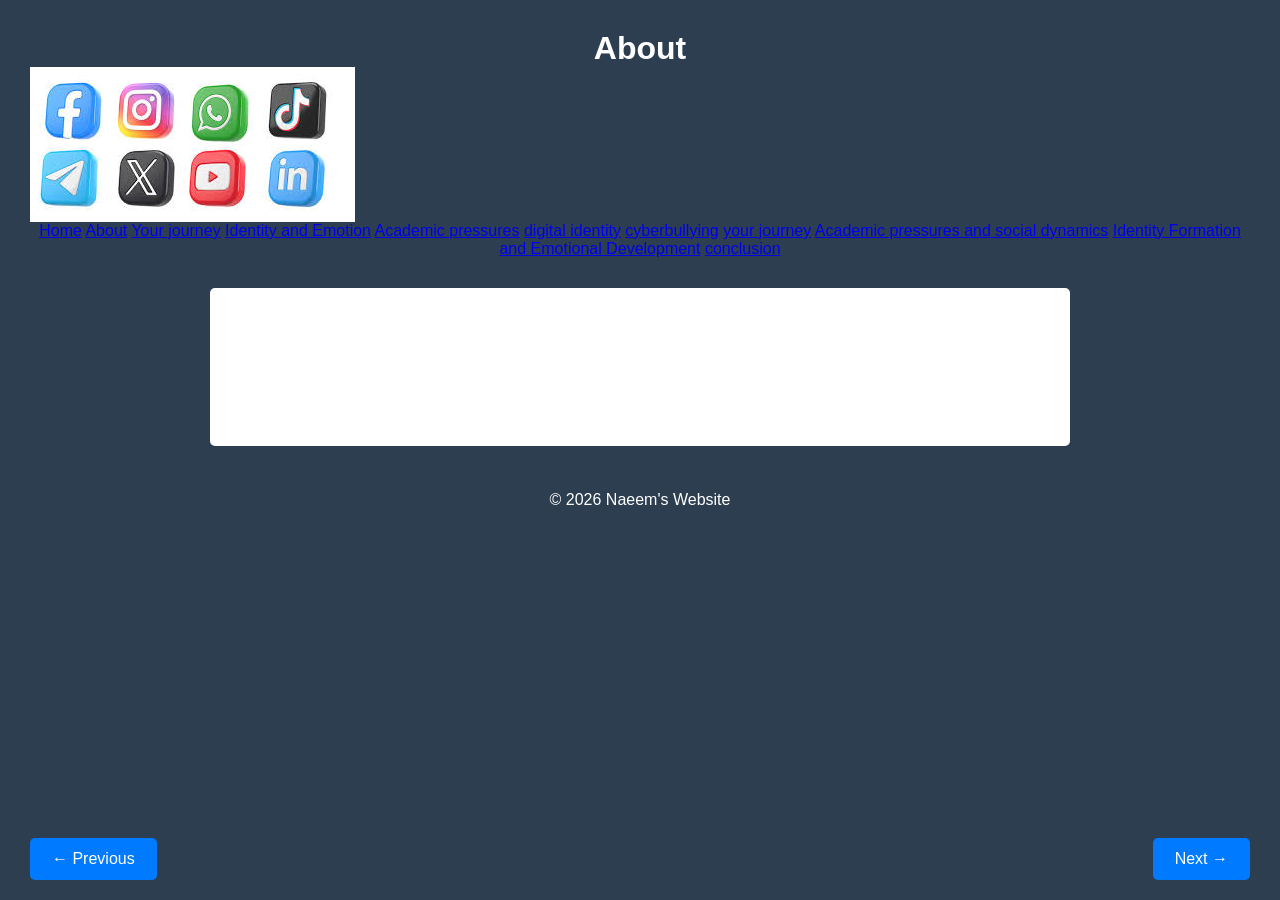
<file: about2.html>
<!DOCTYPE html>
<html lang="en">

<head>
    <meta charset="UTF-8">
    <meta name="viewport" content="width=device-width, initial-scale=1.0">
    <title>About | My Website</title>
    <link rel="stylesheet" href="styles2.css">
</head>

<body

    <header class="header">
        <h1>About</h1>
    </header>
<img src="images/logos.png"
    <nav class="navbar">
      <a href="index.html">Home</a>
    <a href="about2.html">About</a>
    <a href="your-journey2.html">Your journey</a>
    <a href="identity-and-emotion2.html">Identity and Emotion</a>
    <a href="Academic-pressures2.html">Academic pressures</a>
    <a href="digital-identity2.html">digital identity</a>
    <a href="cyber-bullying2.html">cyberbullying</a>
    <a href="school's-effort2.html"> your journey</a>
      <a href="what-you-can-do2.html">Academic pressures and social dynamics</a>
    <a href="contact2.html">Identity Formation and Emotional Development</a>
    <a href="conclusion2.html">conclusion</a>
    </nav>

    <main class="container">
        <section class="page">
            <h2>About This Website</h2>
            <p>
            <ul>
                <li> Digital identity and social media</li>
                <li> Cyber bullying</li>
                <li> School Efforts</li>
                <li> What you can do</li>
                <li> A Journey of Becoming</li>
            </ul>

            <html lang="en">

            <head>
                <meta charset="UTF-8">
                <meta name="viewport" content="width=30, initial-scale=1.0">
                <title>Document</title>
            </head>

            <div class="nav-buttons">
    <a href="index.html" class="btn prev">← Previous</a>
    <a href="your-journey2.html" class="btn next">Next →</a>
</div>

            </body>

            </html>
            </p>
        </section>
    </main>

    <footer class="footer">
        <p>© 2026 Naeem's Website</p>
    </footer>

</body>

</html>
</file>
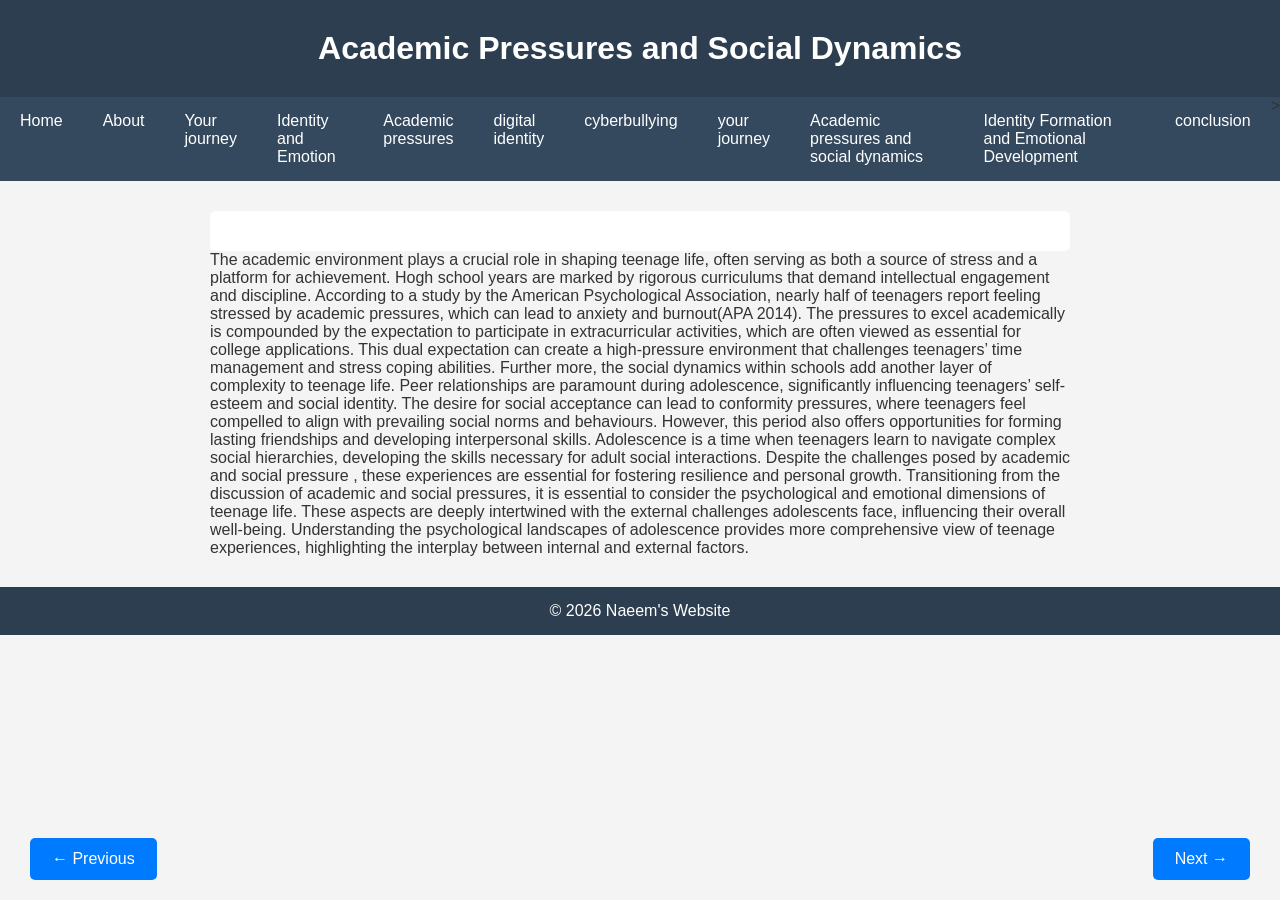
<file: Academic-pressures2.html>
<!DOCTYPE html>
<html lang="en">

<head>
    <meta charset="UTF-8">
    <meta name="viewport" content="width=device-width, initial-scale=1.0">
    <title>Academic pressures | My Website</title>
    <link rel="stylesheet" href="styles2.css">
</head>

<body>

    <header class="header">
        <h1>Academic Pressures and Social Dynamics</h1>
    </header>
    <nav class="navbar">
        <a href="index.html">Home</a>
    <a href="about2.html">About</a>
    <a href="your-journey2.html">Your journey</a>
    <a href="identity-and-emotion2.html">Identity and Emotion</a>
    <a href="Academic-pressures2.html">Academic pressures</a>
    <a href="digital-identity2.html">digital identity</a>
    <a href="cyber-bullying2.html">cyberbullying</a>
    <a href="school's-effort2.html"> your journey</a>
      <a href="what-you-can-do2.html">Academic pressures and social dynamics</a>
    <a href="contact2.html">Identity Formation and Emotional Development</a>
    <a href="conclusion2.html">conclusion</a>>
    </nav>

    <main class="container">
        <section class="page"></section>
        <p>
            The academic environment plays a crucial role in shaping teenage life, often serving as both a source of
            stress and a platform for achievement. Hogh school years are marked by rigorous curriculums that demand
            intellectual engagement and discipline. According to a study by the American Psychological Association,
            nearly half of teenagers report feeling stressed by academic pressures, which can lead to anxiety and
            burnout(APA 2014). The pressures to excel academically is compounded by the expectation to participate in
            extracurricular activities, which are often viewed as essential for college applications. This dual
            expectation can create a high-pressure environment that challenges teenagers’ time management and stress
            coping abilities. Further more, the social dynamics within schools add another layer of complexity to
            teenage life. Peer relationships are paramount during adolescence, significantly influencing teenagers’
            self-esteem and social identity. The desire for social acceptance can lead to conformity pressures, where
            teenagers feel compelled to align with prevailing social norms and behaviours. However, this period also
            offers opportunities for forming lasting friendships and developing interpersonal skills. Adolescence is a
            time when teenagers learn to navigate complex social hierarchies, developing the skills necessary for adult
            social interactions. Despite the challenges posed by academic and social pressure , these experiences are
            essential for fostering resilience and personal growth.

            Transitioning from the discussion of academic and social pressures, it is essential to consider the
            psychological and emotional dimensions of teenage life. These aspects are deeply intertwined with the
            external challenges adolescents face, influencing their overall well-being. Understanding the psychological
            landscapes of adolescence provides more comprehensive view of teenage experiences, highlighting the
            interplay between internal and external factors.









        </p>
        <div class="nav-buttons">
            <a href="identity-and-emotion2.html" class="btn prev">← Previous</a>
            <a href="digital-identity2.html" class="btn next">Next →</a>
        </div>
    </main>

    <footer class="footer">
        <p>© 2026 Naeem's Website</p>
    </footer>

</body>

</html>
</file>
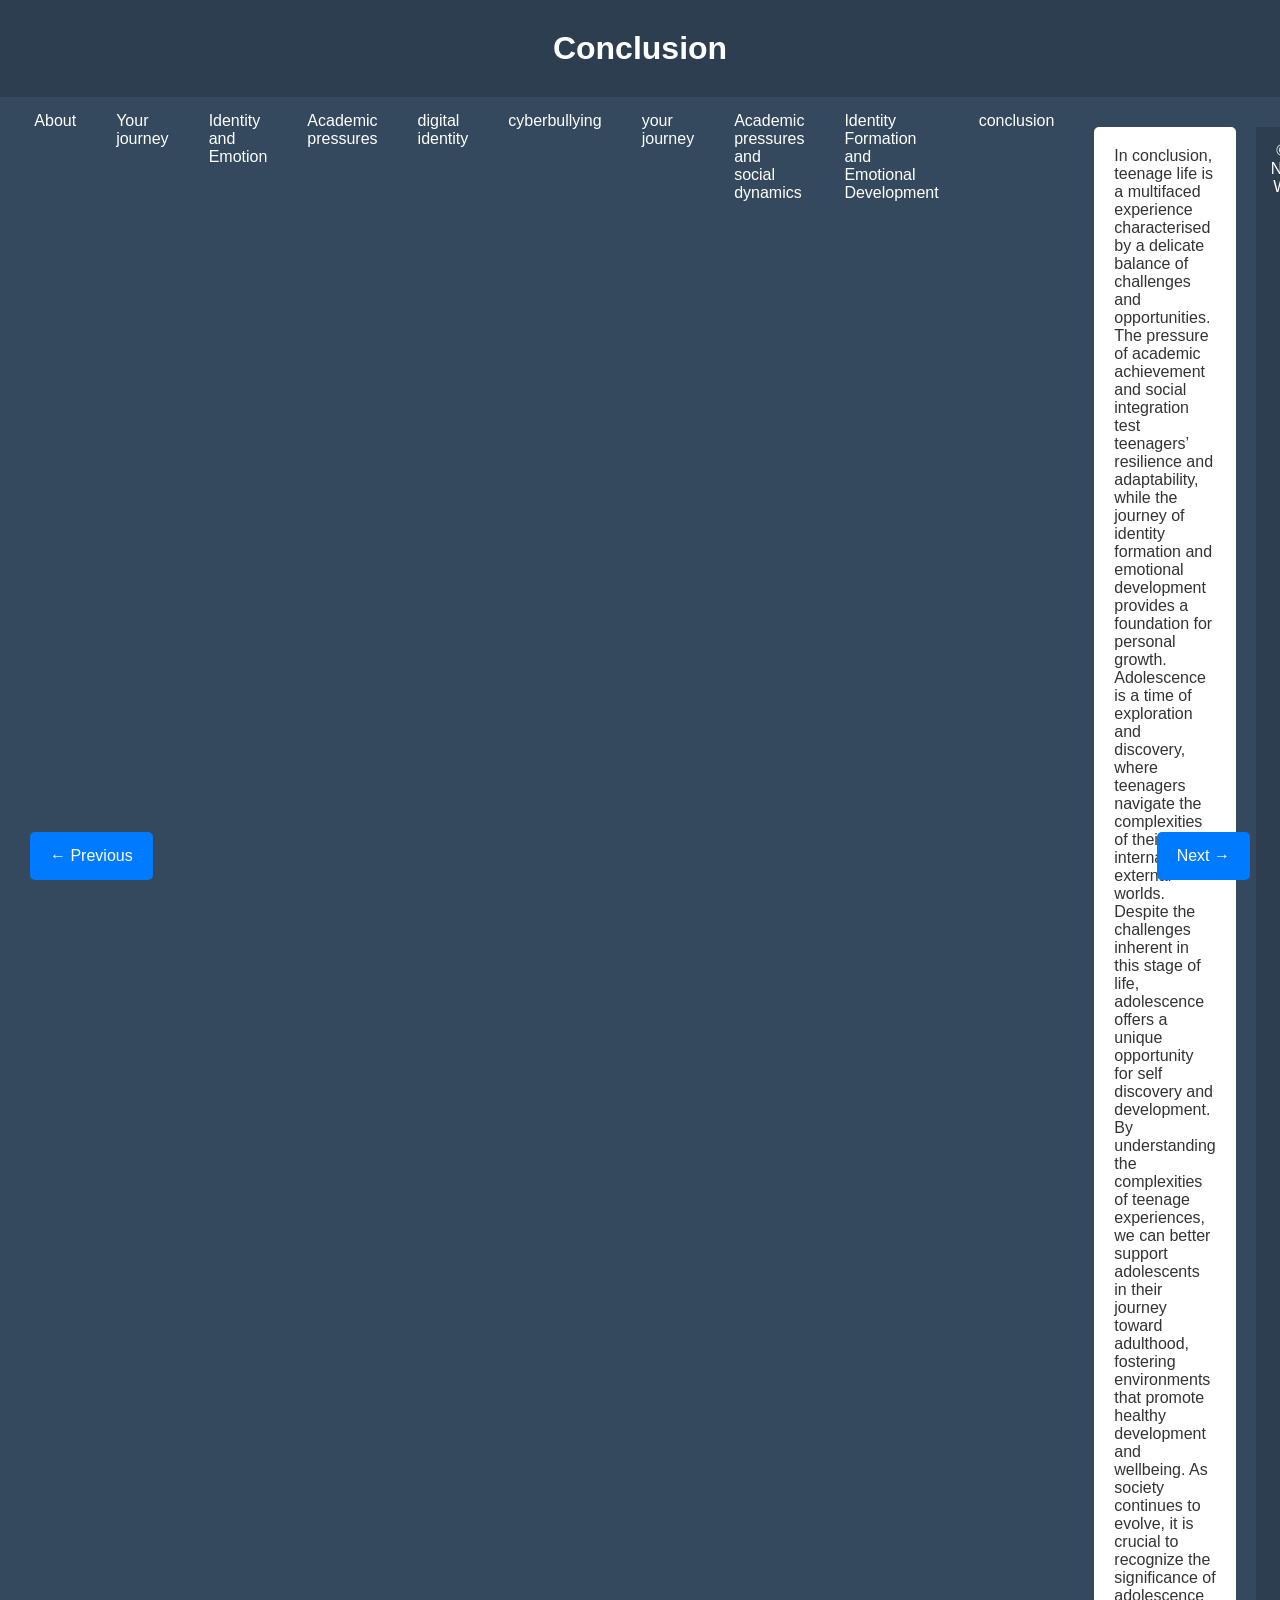
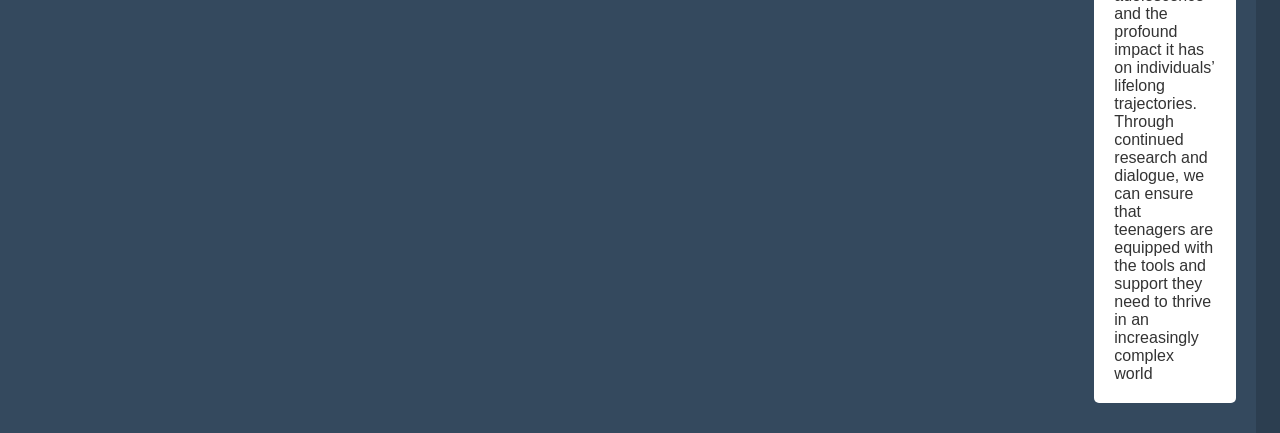
<file: conclusion2.html>
<!DOCTYPE html>
<html lang="en">
<head>
    <meta charset="UTF-8">
    <meta name="viewport" content="width=device-width, initial-scale=1.0">
    <title>Conclusion | My Website</title>
    <link rel="stylesheet" href="styles2.css">
</head>
<body>

<header class="header">
    <h1>Conclusion</h1>
</header>
<nav class="navbar">
    <a href="index.html">Home</a>
    <a href="about2.html">About</a>
    <a href="your-journey2.html">Your journey</a>
    <a href="identity-and-emotion2.html">Identity and Emotion</a>
    <a href="Academic-pressures2.html">Academic pressures</a>
    <a href="digital-identity2.html">digital identity</a>
    <a href="cyber-bullying2.html">cyberbullying</a>
    <a href="school's-effort2.html"> your journey</a>
      <a href="what-you-can-do2.html">Academic pressures and social dynamics</a>
    <a href="contact2.html">Identity Formation and Emotional Development</a>
    <a href="conclusion2.html">conclusion</a>
</div>
<main class="container">
    <section class="page">
    <p>
        In conclusion, teenage life is a multifaced experience characterised by a delicate balance of challenges and opportunities. The pressure of academic achievement and social integration test teenagers’ resilience and adaptability, while the journey of identity formation and emotional development provides a foundation for personal growth. Adolescence is a time of exploration and discovery, where teenagers navigate the complexities of their internal and external worlds. Despite the challenges inherent in this stage of life, adolescence offers a unique opportunity for self discovery and development. By understanding the complexities of teenage experiences, we can better support adolescents in their journey toward adulthood, fostering environments that promote healthy development and wellbeing. As society continues to evolve, it is crucial to recognize the significance of adolescence and the profound impact it has on individuals’ lifelong trajectories. Through continued research and dialogue, we can ensure that teenagers are equipped with the tools and support they need to thrive in an increasingly complex world
        </p>
</main>
     <div class="nav-buttons">
    <a href="contact2.html" class="btn prev">← Previous</a>
    <a href="index.html" class="btn next">Next →</a>
</div>

<footer class="footer">
    <p>© 2026 Naeem's  Website</p>
</footer>

</body>
</html>
</file>
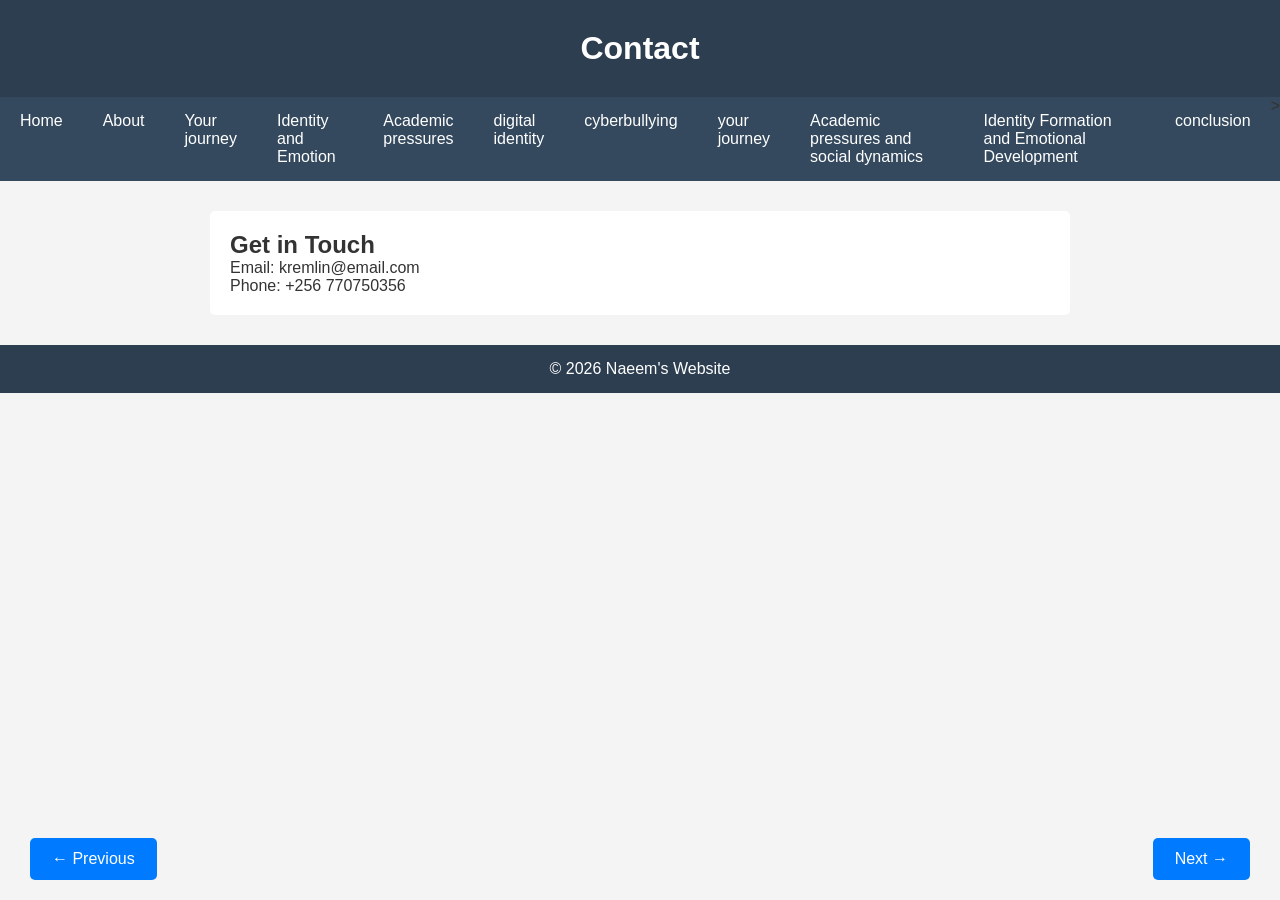
<file: contact2.html>
<!DOCTYPE html>
<html lang="en">
<head>
    <meta charset="UTF-8">
    <meta name="viewport" content="width=device-width, initial-scale=1.0">
    <title>Contact | My Website</title>
    <link rel="stylesheet" href="styles2.css">
</head>
<body>

<header class="header">
    <h1>Contact</h1>
</header>

<nav class="navbar">
    <a href="index.html">Home</a>
    <a href="about2.html">About</a>
    <a href="your-journey2.html">Your journey</a>
    <a href="identity-and-emotion2.html">Identity and Emotion</a>
    <a href="Academic-pressures2.html">Academic pressures</a>
    <a href="digital-identity2.html">digital identity</a>
    <a href="cyber-bullying2.html">cyberbullying</a>
    <a href="school's-effort2.html"> your journey</a>
      <a href="what-you-can-do2.html">Academic pressures and social dynamics</a>
    <a href="contact2.html">Identity Formation and Emotional Development</a>
    <a href="conclusion2.html">conclusion</a>>
</nav>

<main class="container">
    <section class="page">
        <h2>Get in Touch</h2>
        <p>
            Email: kremlin@email.com <br>
            Phone: +256 770750356
        </p>
        <div class="nav-buttons">
    <a href="what-you-can-do2.html" class="btn prev">← Previous</a>
    <a href="conclusion2.html" class="btn next">Next →</a>
</div>
    </section>
</main>

<footer class="footer">
    <p>© 2026 Naeem's Website</p>
</footer>

</body>
</html>
</file>
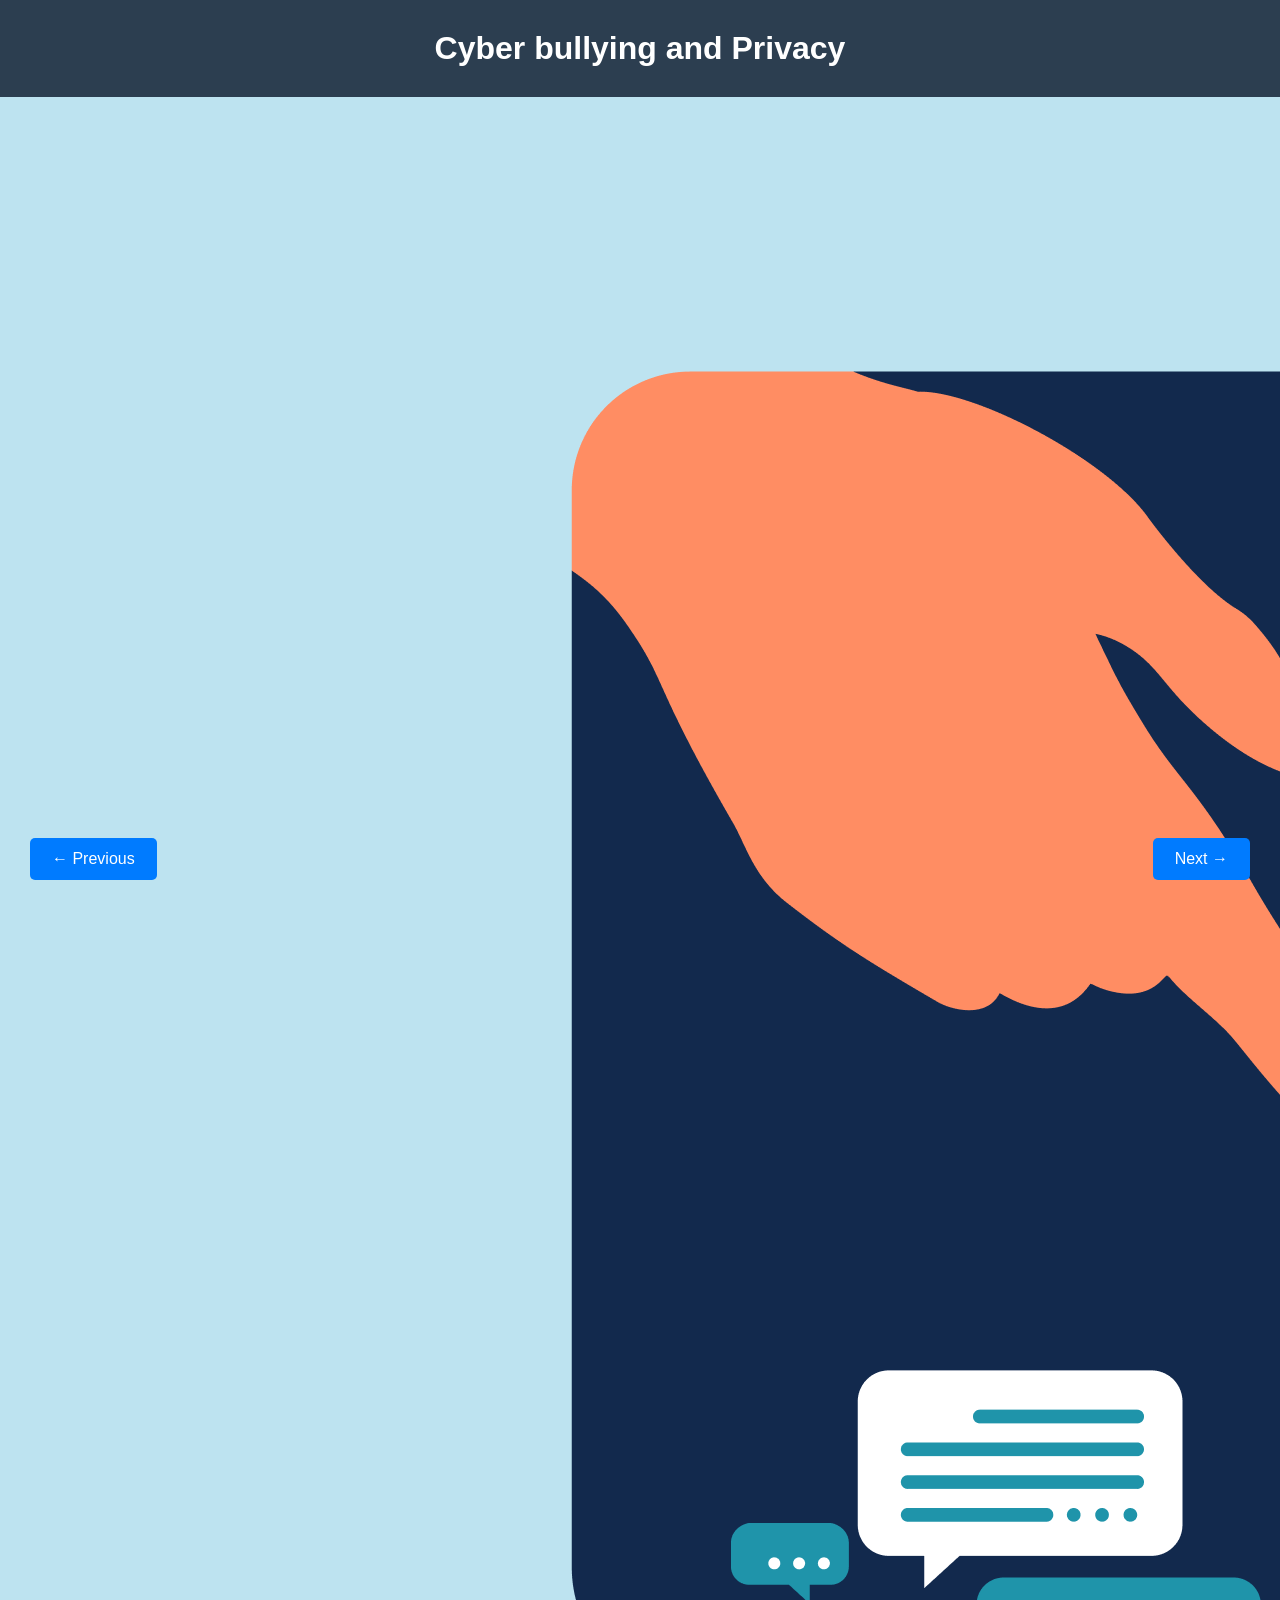
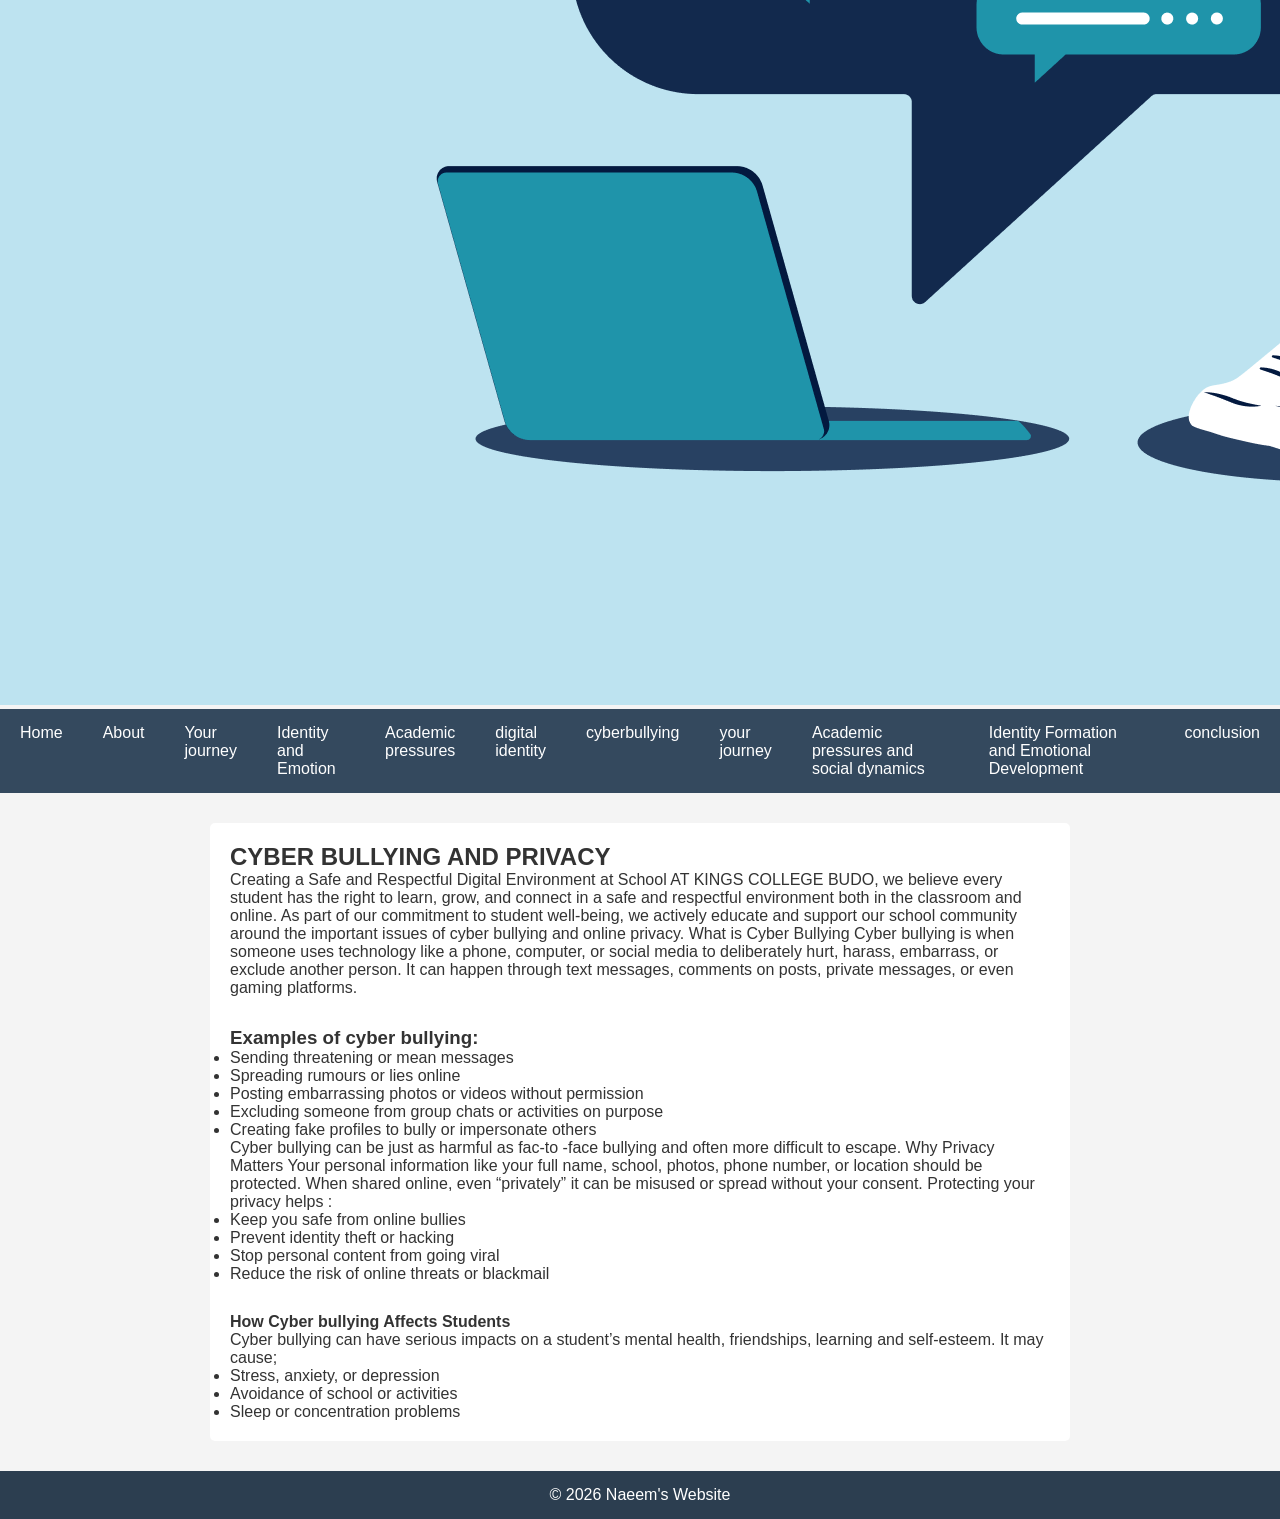
<file: cyber-bullying2.html>
<!DOCTYPE html>
<html lang="en">
<head>
    <meta charset="UTF-8">
    <meta name="viewport" content="width=device-width, initial-scale=1.0">
    <title>Cyber bullying and privacy| My Website</title>
    <link rel="stylesheet" href="styles2.css">
</head>
<body>

<header class="header">
    <h1>Cyber bullying and Privacy</h1>
    </header>
<img src="images/cyberbullying.png"
alt="Teenagers talking"/>

<nav class="navbar">
    <a href="index.html">Home</a>
    <a href="about2.html">About</a>
    <a href="your-journey2.html">Your journey</a>
    <a href="identity-and-emotion2.html">Identity and Emotion</a>
    <a href="Academic-pressures2.html">Academic pressures</a>
    <a href="digital-identity2.html">digital identity</a>
    <a href="cyber-bullying2.html">cyberbullying</a>
    <a href="school's-effort2.html"> your journey</a>
      <a href="what-you-can-do2.html">Academic pressures and social dynamics</a>
    <a href="contact2.html">Identity Formation and Emotional Development</a>
    <a href="conclusion2.html">conclusion</a>
</nav>

<main class="container">
    <section class="page">
               <h2>CYBER BULLYING AND PRIVACY</h2>
        <p>
             Creating a Safe and Respectful Digital Environment at School
AT KINGS COLLEGE BUDO, we believe every student has the right to learn, grow, and connect in a safe and respectful environment both in the classroom and online. As part of our commitment to student well-being, we actively educate and support our school community around the important issues of cyber bullying and online privacy.
What is Cyber Bullying
Cyber bullying is when someone uses technology like a phone, computer, or social media to deliberately hurt, harass, embarrass, or exclude another person. It can happen through text messages, comments on posts, private messages, or even gaming platforms.
</p>
<h3 class="example">Examples of cyber bullying:</h3>
<ul>


<li>Sending threatening or mean messages</li>
<li>Spreading rumours or lies online</li>
<li>Posting embarrassing photos or videos without permission</li>
<li>	Excluding someone from group chats or activities on purpose</li>
<li>Creating fake profiles to bully or impersonate others</li>
</ul>

<p>
Cyber bullying can be just as harmful as fac-to -face bullying and often more difficult to escape.
Why Privacy Matters
Your personal information like your full name, school, photos, phone number, or location should be protected. When shared online, even “privately” it can be misused or spread without your consent.
Protecting your privacy helps :
<ul>
<li>	Keep you safe from online bullies</li>

<li>	Prevent identity theft or hacking</li>
<li>	Stop personal content from going viral</li>
<li>	Reduce the risk of online threats or blackmail</li>
</ul>
<h4 class="how">How Cyber bullying Affects Students</h4>
Cyber bullying can have serious impacts on a student’s mental health, friendships, learning and self-esteem. It may cause;
<ul>
<li>	Stress, anxiety, or depression</li>
<li>	Avoidance of school or activities</li>
<li>Sleep or concentration problems</li>
</ul>

        </p>
        <div class="nav-buttons">
    <a href="digital-identity2.html" class="btn prev">← Previous</a>
    <a href="school's-effort2.html" class="btn next">Next →</a>
</div>
    </section>
</main>

<footer class="footer">
    <p>© 2026 Naeem's Website</p>
</footer>

</body>
</html>
</file>
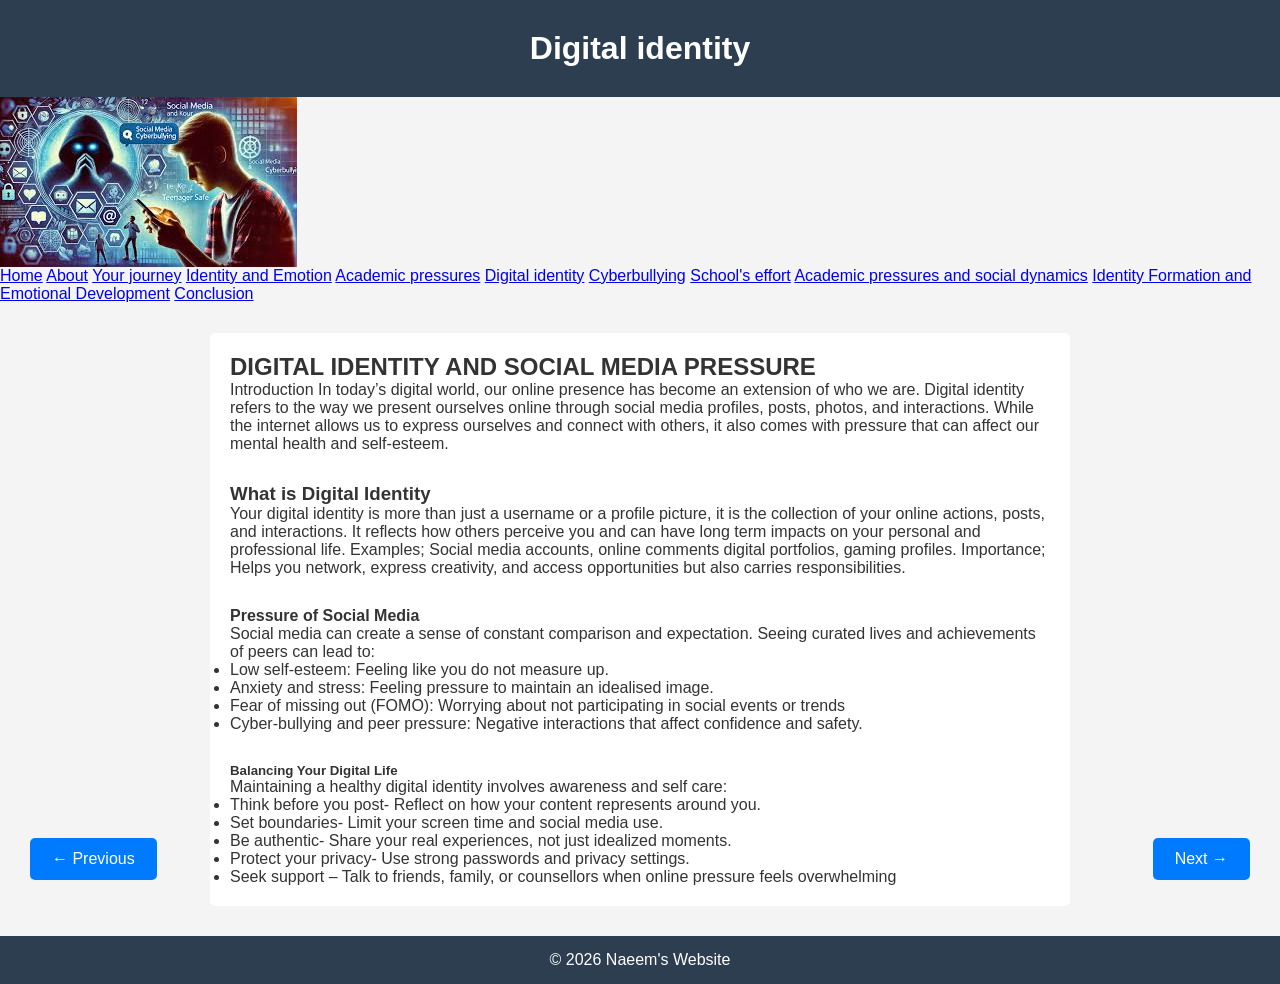
<file: digital-identity2.html>
<!DOCTYPE html>
<html lang="en">
<head>
    <meta charset="UTF-8">
    <meta name="viewport" content="width=device-width, initial-scale=1.0">
    <title>Digital identity | My Website</title>
    <link rel="stylesheet" href="styles2.css">
</head>
<body>

<header class="header">
    <h1>Digital identity</h1>
</header>
<img src="images/digital identity.png"
alt="Teenagers talking"
<nav class="navbar">
    <a href="index.html">Home</a>
    <a href="about2.html">About</a>
    <a href="your-journey2.html">Your journey</a>
    <a href="identity-and-emotion2.html">Identity and Emotion</a>
    <a href="Academic-pressures2.html">Academic pressures</a>
    <a href="digital-identity2.html">Digital identity</a>
    <a href="cyber-bullying2.html">Cyberbullying</a>
    <a href="school's-effort2.html">School's effort</a>
      <a href="what-you-can-do2.html">Academic pressures and social dynamics</a>
    <a href="contact2.html">Identity Formation and Emotional Development</a>
    <a href="conclusion2.html">Conclusion</a>
</nav>

<main class="container">
    <section class="page">
        <h2>DIGITAL IDENTITY AND SOCIAL MEDIA PRESSURE</h2>
        <p>
            Introduction
In today’s digital world, our online presence has become an extension of who we are.
Digital identity refers to the way we present ourselves online through social media profiles, posts, photos, and interactions. While the internet allows us to express ourselves and connect with others, it also comes with pressure that can affect our mental health and self-esteem.

<h3 class="what">What is Digital Identity</h3>
Your digital identity is more than just a username or a profile picture, it is the collection of your online actions, posts, and interactions. It reflects how others perceive you and can have long term impacts on your personal and professional life.
Examples; Social media accounts, online comments digital portfolios, gaming profiles.
Importance; Helps you network, express creativity, and access opportunities but also carries responsibilities.

	<h4 class="the"> Pressure of Social Media</h4>
Social media can create a sense of constant comparison and expectation. Seeing curated lives and achievements of peers can lead to:
<ul>
<li>Low self-esteem: Feeling like you do not measure up.</li>
<li>	Anxiety and stress: Feeling pressure to maintain an idealised image.</li>
<li>	Fear of missing out (FOMO): Worrying about not participating in social events or trends</li>
<li>	Cyber-bullying and peer pressure: Negative interactions that affect confidence and safety.</li>
</ul>
<h5 class="balancing">Balancing Your Digital Life</h5>
Maintaining a healthy digital identity involves awareness and self care:
<ul>
<li>Think before you post- Reflect on how your content represents around you.</li>
<li>	Set boundaries- Limit your screen time and social media use.</li>
<li>	Be authentic- Share your real experiences, not just idealized moments.</li>
<li>	Protect your privacy- Use strong passwords and privacy settings.</li>
<li>	Seek support – Talk to friends, family, or counsellors when online pressure feels overwhelming</li>
</ul>
        </p>
    <div class="nav-buttons">
    <a href="Academic pressures2.html" class="btn prev">← Previous</a>
    <a href="cyber-bullying2.html" class="btn next">Next →</a>
</div>
         </section>
</main>

<footer class="footer">
    <p>© 2026 Naeem's  Website</p>
</footer>

</body>
</html>
</file>
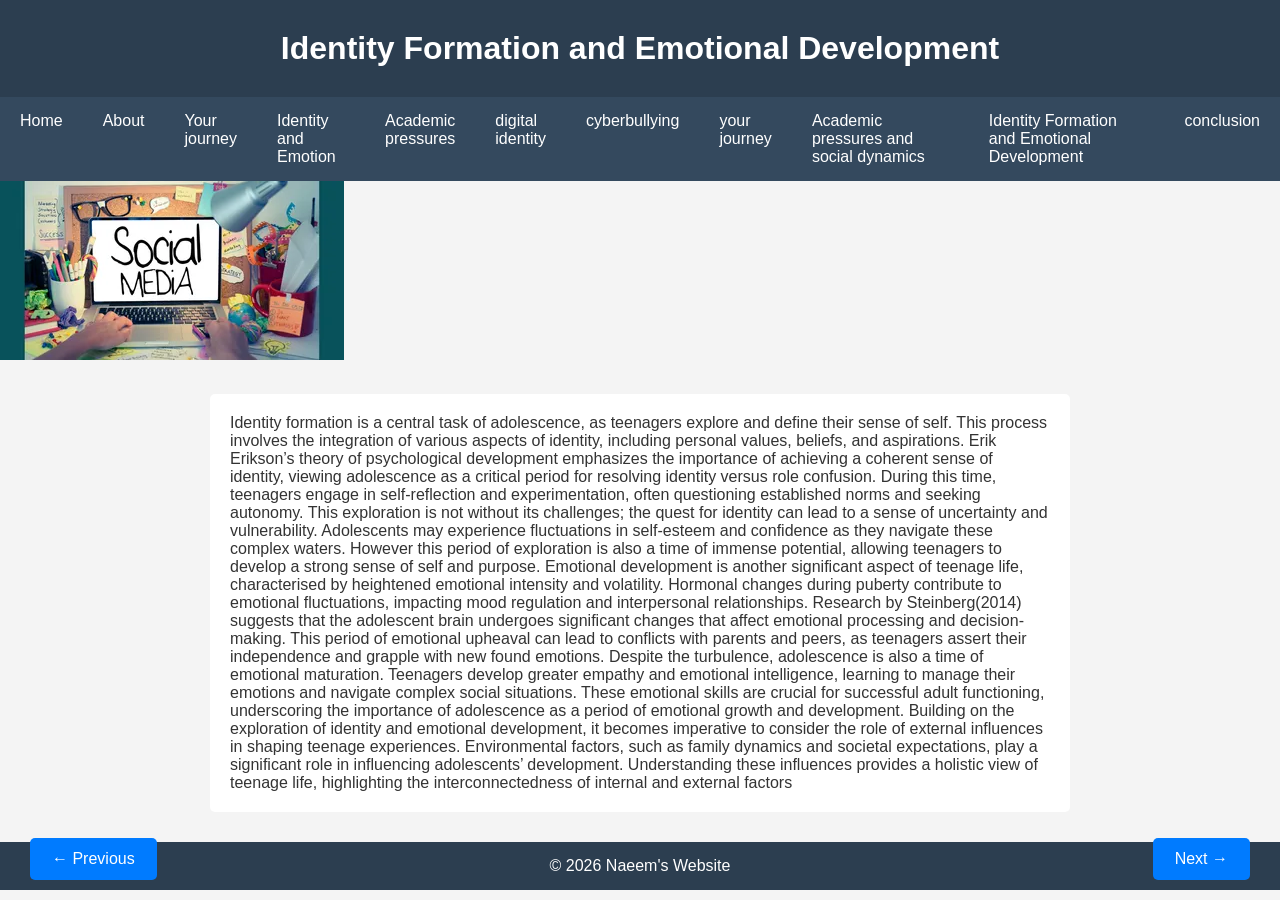
<file: identity-and-emotion2.html>
<!DOCTYPE html>
<html lang="en">
<head>
    <meta charset="UTF-8">
    <meta name="viewport" content="width=device-width, initial-scale=1.0">
    <title>Identity and emotion| My Website</title>
    <link rel="stylesheet" href="styles2.css">
</head>
<body>

<header class="header">
    <h1>Identity Formation and Emotional Development</h1>
</header>
<nav class="navbar">
     <a href="index.html">Home</a>
    <a href="about2.html">About</a>
    <a href="your-journey2.html">Your journey</a>
    <a href="identity-and-emotion2.html">Identity and Emotion</a>
    <a href="Academic-pressures2.html">Academic pressures</a>
    <a href="digital-identity2.html">digital identity</a>
    <a href="cyber-bullying2.html">cyberbullying</a>
    <a href="school's-effort2.html"> your journey</a>
      <a href="what-you-can-do2.html">Academic pressures and social dynamics</a>
    <a href="contact2.html">Identity Formation and Emotional Development</a>
    <a href="conclusion2.html">conclusion</a>
</nav>
<img src="images/identity.png"
alt="Teenagers talking">
<main class="container">
    <section class="page">
    <p>
        Identity formation is a central task of adolescence, as teenagers explore and define their sense of self. This process involves the integration of various aspects of identity, including personal values, beliefs, and aspirations. Erik Erikson’s theory of psychological development emphasizes the importance of achieving a coherent sense of identity, viewing adolescence as a critical period for resolving identity versus role confusion. During this time, teenagers engage in self-reflection and experimentation, often questioning established norms and seeking autonomy. This exploration is not without its challenges; the quest for identity can lead to a sense of uncertainty and vulnerability. Adolescents may experience fluctuations in self-esteem and confidence as they navigate these complex waters. However this period of exploration is also a time of immense potential, allowing teenagers to develop a strong sense of self and purpose.

Emotional development is another significant aspect of teenage life, characterised by heightened emotional intensity and volatility. Hormonal changes during puberty contribute to emotional fluctuations, impacting  mood regulation and interpersonal relationships. Research by Steinberg(2014) suggests that the adolescent brain undergoes significant changes that affect emotional processing and decision-making. This period of emotional upheaval can lead to conflicts with parents and peers, as teenagers assert their independence and grapple with new found emotions. Despite the turbulence, adolescence is also a time of emotional maturation. Teenagers develop greater empathy and emotional intelligence, learning to manage their emotions and navigate complex social situations. These emotional skills are crucial for successful adult functioning, underscoring the importance of adolescence as a period of emotional growth and development.

Building on the exploration of identity and emotional development, it becomes imperative to consider the role of external influences in shaping teenage experiences. Environmental factors, such as family dynamics and societal expectations, play a significant role in influencing adolescents’ development. Understanding these influences provides a holistic view of teenage life, highlighting the interconnectedness of internal and external factors


    </p>
    <div class="nav-buttons">
    <a href="your-journey2.html" class="btn prev">← Previous</a>
    <a href="Academic-pressures2.html" class="btn next">Next →</a>
</div>
    </main>

<footer class="footer">
    <p>© 2026 Naeem's  Website</p>
</footer>

</body>
</html>
</file>
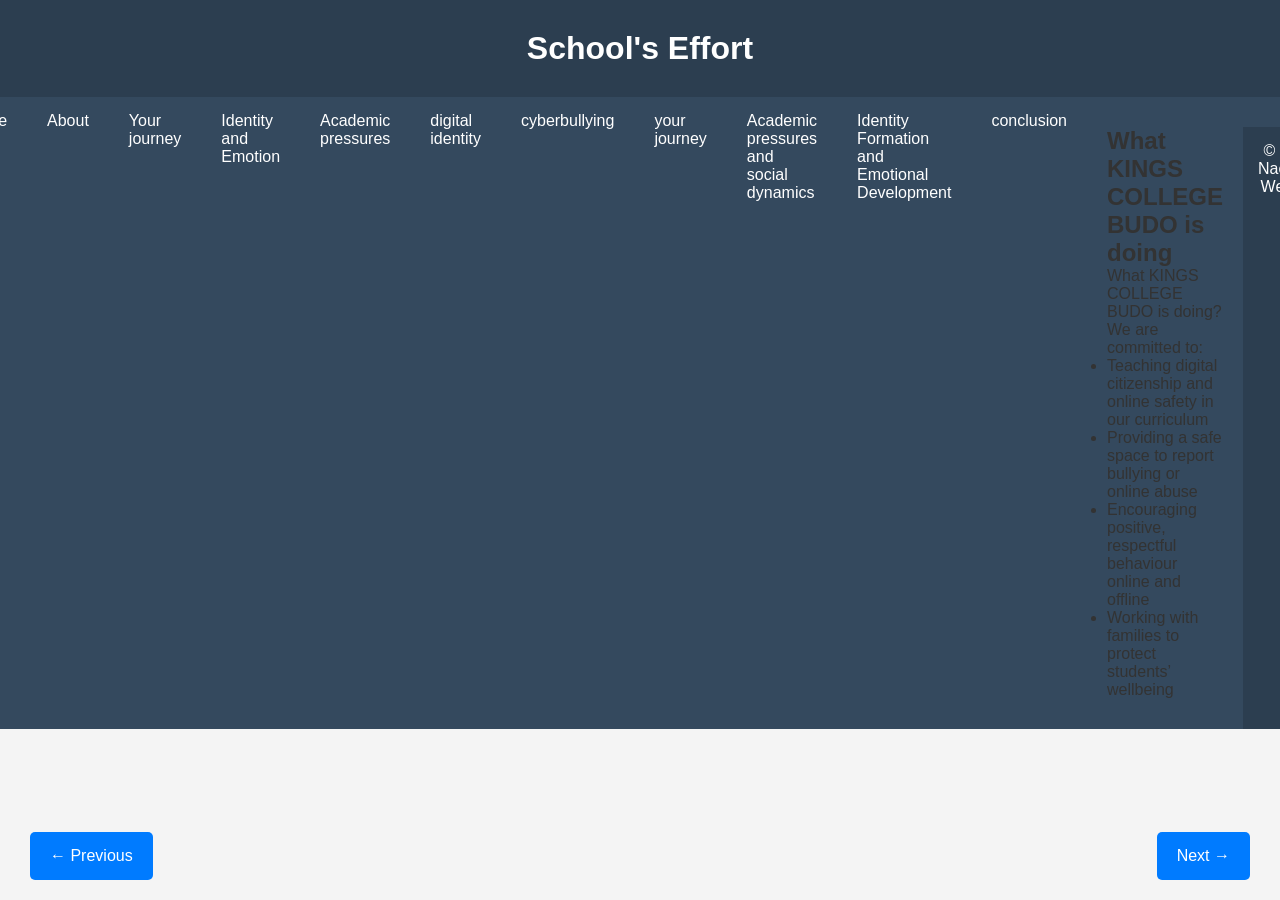
<file: school's-effort2.html>
<!DOCTYPE html>
<html lang="en">
<head>
    <meta charset="UTF-8">
    <meta name="viewport" content="width=device-width, initial-scale=1.0">
    <title>School's Effort | My Website</title>
    <link rel="stylesheet" href="styles2.css">
</head>
<body>

<header class="header">
    <h1>School's Effort</h1>
</header>
<nav class="navbar">
     <a href="index.html">Home</a>
    <a href="about2.html">About</a>
    <a href="your-journey2.html">Your journey</a>
    <a href="identity-and-emotion2.html">Identity and Emotion</a>
    <a href="Academic-pressures2.html">Academic pressures</a>
    <a href="digital-identity2.html">digital identity</a>
    <a href="cyber-bullying2.html">cyberbullying</a>
    <a href="school's-effort2.html"> your journey</a>
      <a href="what-you-can-do2.html">Academic pressures and social dynamics</a>
    <a href="contact2.html">Identity Formation and Emotional Development</a>
    <a href="conclusion2.html">conclusion</a>

<main class="container">
        <h2>What KINGS COLLEGE BUDO is doing</h2>
    <p>
        What KINGS COLLEGE BUDO is doing?
We are committed to:
<ul>
<li>Teaching digital citizenship and online safety in our curriculum</li>
<li>Providing a safe space to report bullying or online abuse</li>
<li>Encouraging positive, respectful behaviour online and offline</li>
<li>Working with families to protect students’ wellbeing</li>
</ul>
</p>
<div class="nav-buttons">
    <a href="cyber-bullying2.html" class="btn prev">← Previous</a>
    <a href="what-you-can-do2.html" class="btn next">Next →</a>
</div>
</main>

<footer class="footer">
    <p>© 2026 Naeem's  Website</p>
</footer>

</body>
</html>
</file>
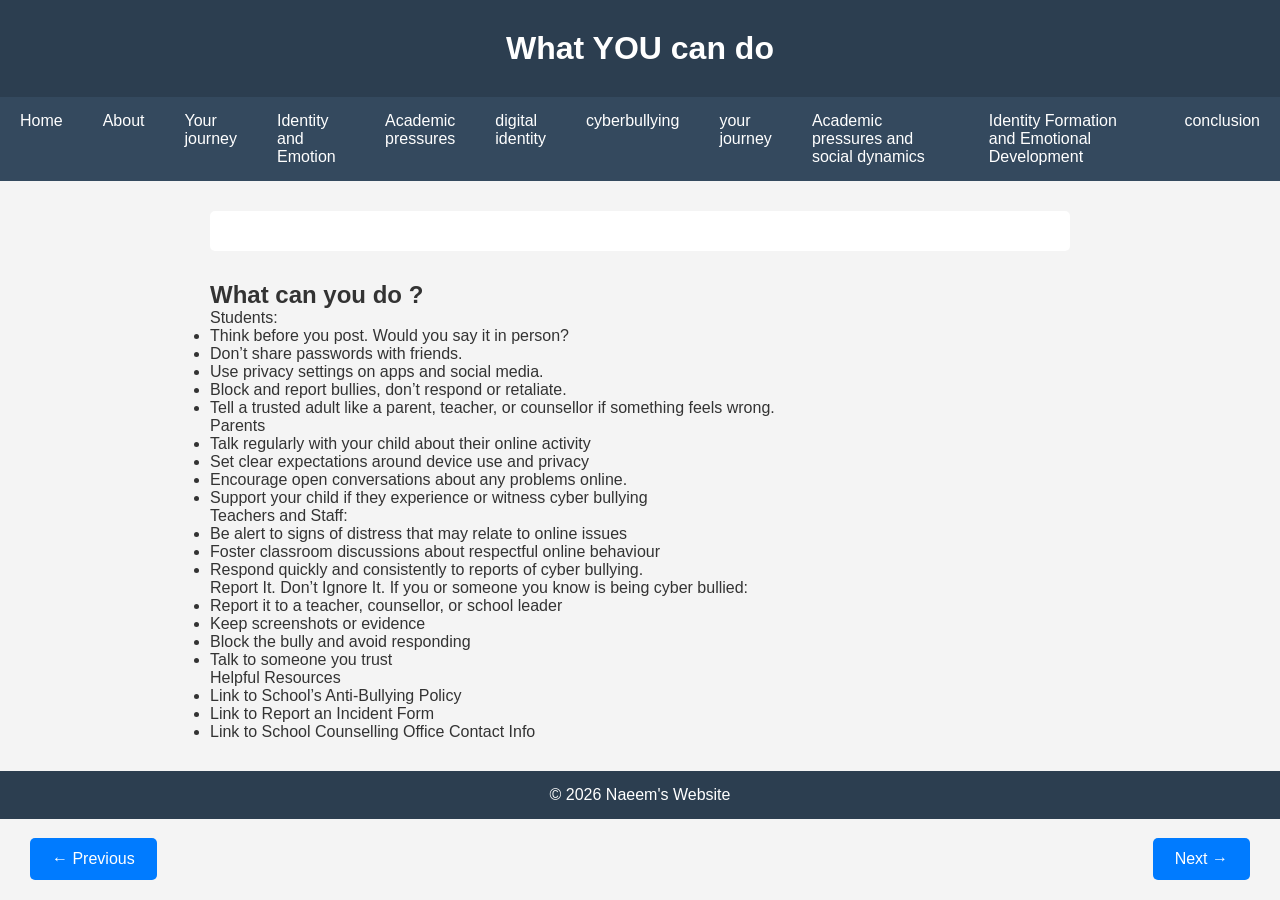
<file: what-you-can-do2.html>
<!DOCTYPE html>
<html lang="en">

<head>
    <meta charset="UTF-8">
    <meta name="viewport" content="width=device-width, initial-scale=1.0">
    <title>School's Effort | My Website</title>
    <link rel="stylesheet" href="styles2.css">
</head>

<body>

    <header class="header">
        <h1>What YOU can do</h1>
    </header>
    <nav class="navbar">
        <a href="index.html">Home</a>
    <a href="about2.html">About</a>
    <a href="your journey2.html">Your journey</a>
    <a href="identity and emotion2.html">Identity and Emotion</a>
    <a href="Academic pressures2.html">Academic pressures</a>
    <a href="digital identity2.html">digital identity</a>
    <a href="cyberbullying2.html">cyberbullying</a>
    <a href="school's effort2.html"> your journey</a>
      <a href="what you can do2.html">Academic pressures and social dynamics</a>
    <a href="contact2.html">Identity Formation and Emotional Development</a>
    <a href="conclusion2.html">conclusion</a>
    </nav>

    <main class="container">
        <section class="page"></section>


























        <h2 class="you">What can you do ? </h2>
        <p>
            Students:
        <ul>
            <li>Think before you post. Would you say it in person?</li>
            <li>Don’t share passwords with friends.</li>
            <li>Use privacy settings on apps and social media.</li>
            <li>Block and report bullies, don’t respond or retaliate.</li>
            <li>Tell a trusted adult like a parent, teacher, or counsellor if something feels wrong.</li>
        </ul>
        </p>
        <p>
            Parents
        <ul>
            <li>Talk regularly with your child about their online activity
            <li>Set clear expectations around device use and privacy
            <li>Encourage open conversations about any problems online.
            <li>Support your child if they experience or witness cyber bullying
        </ul>
        </p>
        <p>

            Teachers and Staff:
        <ul>
            <li>Be alert to signs of distress that may relate to online issues</li>
            <li>Foster classroom discussions about respectful online behaviour</li>
            <li> Respond quickly and consistently to reports of cyber bullying.</li>
        </ul>
        </p>
        <p>
            Report It. Don’t Ignore It.
            If you or someone you know is being cyber bullied:
        <ul>
            <li>Report it to a teacher, counsellor, or school leader</li>
            <li>Keep screenshots or evidence</li>
            <li>Block the bully and avoid responding</li>
            <li>Talk to someone you trust</li>
        </ul>
        </p>
        <p>
            Helpful Resources
        <ul>
            <li>Link to School’s Anti-Bullying Policy</li>
            <li>Link to Report an Incident Form</li>
            <li>Link to School Counselling Office Contact Info</li>
        </ul>

        </p>
        <div class="nav-buttons">
    <a href="school's-effort2.html" class="btn prev">← Previous</a>
    <a href="contact2.html" class="btn next">Next →</a>
</div>
    </main>

    <footer class="footer">
        <p>© 2026 Naeem's Website</p>
    </footer>

</body>

</html>
</file>
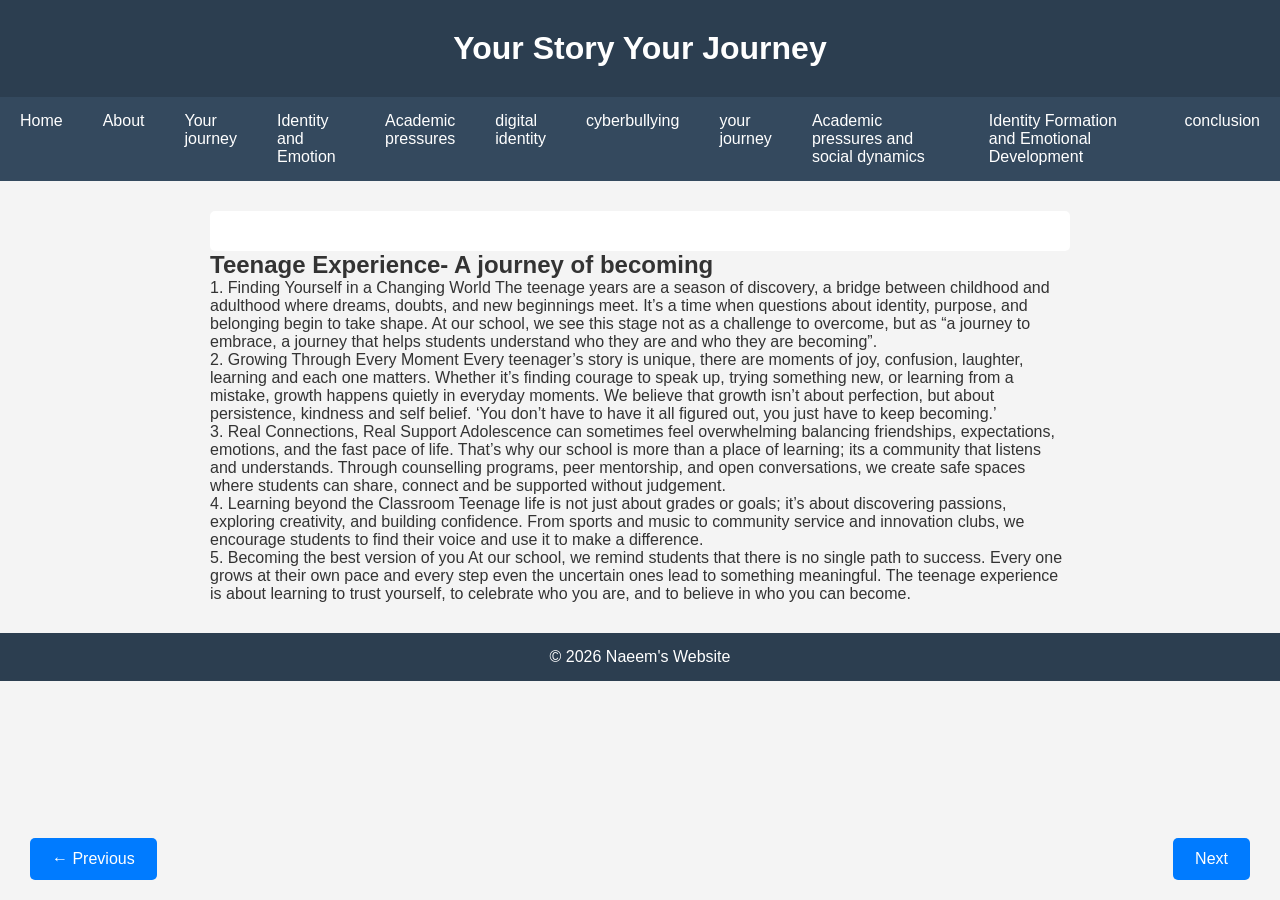
<file: your-journey2.html>
<!DOCTYPE html>
<html lang="en">

<head>
    <meta charset="UTF-8">
    <meta name="viewport" content="width=device-width, initial-scale=1.0">
    <title>Your Journey | My Website</title>
    <link rel="stylesheet" href="styles2.css">
</head>

<body>

    <header class="header">
        <h1>Your Story Your Journey</h1>
    </header>
    <nav class="navbar">
   <a href="index.html">Home</a>
    <a href="about2.html">About</a>
    <a href="your-journey2.html">Your journey</a>
    <a href="identity-and-emotion2.html">Identity and Emotion</a>
    <a href="Academic-pressures2.html">Academic pressures</a>
    <a href="digital-identity2.html">digital identity</a>
    <a href="cyber-bullying2.html">cyberbullying</a>
    <a href="school's-effort2.html"> your journey</a>
      <a href="what-you-can-do2.html">Academic pressures and social dynamics</a>
    <a href="contact2.html">Identity Formation and Emotional Development</a>
    <a href="conclusion2.html">conclusion</a>
    </nav>

    <main class="container">
        <section class="page"></section>
        <h2>Teenage Experience- A journey of becoming</h2>
        <p>
            1. Finding Yourself in a Changing World
            The teenage years are a season of discovery, a bridge between childhood and adulthood where dreams, doubts,
            and new beginnings meet. It’s a time when questions about identity, purpose, and belonging begin to take
            shape. At our school, we see this stage not as a challenge to overcome, but as “a journey to embrace, a
            journey that helps students understand who they are and who they are becoming”.
        </p>
        <p>
            2. Growing Through Every Moment
            Every teenager’s story is unique, there are moments of joy, confusion, laughter, learning and each one
            matters. Whether it’s finding courage to speak up, trying something new, or learning from a mistake, growth
            happens quietly in everyday moments. We believe that growth isn’t about perfection, but about persistence,
            kindness and self belief.
            ‘You don’t have to have it all figured out, you just have to keep becoming.’
        </p>
        <p>
            3. Real Connections, Real Support
            Adolescence can sometimes feel overwhelming balancing friendships, expectations, emotions, and the fast pace
            of life. That’s why our school is more than a place of learning; its a community that listens and
            understands.
            Through counselling programs, peer mentorship, and open conversations, we create safe spaces where students
            can share, connect and be supported without judgement.
        </p>
        <p>
            4. Learning beyond the Classroom
            Teenage life is not just about grades or goals; it’s about discovering passions, exploring creativity, and
            building confidence. From sports and music to community service and innovation clubs, we encourage students
            to find their voice and use it to make a difference.
        </p>
        <p>
            5. Becoming the best version of you
            At our school, we remind students that there is no single path to success. Every one grows at their own pace
            and every step even the uncertain ones lead to something meaningful.
            The teenage experience is about learning to trust yourself, to celebrate who you are, and to believe in who
            you can become.
        </p>
        <div class="nav-buttons">
            <a href="about2.html" class="btn prev">← Previous</a>
            <a href="identity-and-emotion2.html" class="btn nxt">Next</a>


    
    </main>

    <footer class="footer">
        <p>© 2026 Naeem's Website</p>
    </footer>

</body>

</html>
</file>
<file: styles2.css>
* {
    margin: 0;
    padding: 0;
    box-sizing: border-box;
    font-family: Arial, Helvetica, sans-serif;
}

body {
    background-color: #f4f4f4;
    color: #333;
}

.header {
    background: #2c3e50;
    color: white;
    text-align: center;
        padding: 30px;
}

.navbar {
    background: #34495e;
    display: flex;
    justify-content: center;
}

.navbar a {
    color: white;
    padding: 15px 20px;
    text-decoration: none;
}

.navbar a:hover {
    background: #2c3e50;
    }

.container {
    max-width: 900px;
    margin: 30px auto;
    padding: 0 20px;
}

.page {
    background: white;
    padding: 20px;
    border-radius: 5px;
}

.footer {
    background: #2c3e50;
    color: white;}

.container {
    max-width: 900px;
    margin: 30px auto;
    padding: 0 20px;
}

.page {
    background: white;
    padding: 20px;
    border-radius: 5px;
}

.footer {
    background: #2c3e50;
    color: white;
        text-align: center;
    padding: 15px;
    margin-top: 30px;
}

.example {
    margin-top: 30px;
}

.how {
    margin-top: 30px;
}

.what {
    margin-top: 30px;
}

.the {
    margin-top: 30px;
}

.balancing {
    margin-top: 30px;
}

.you {
    margin-top: 30px;
}

.nav-buttons {
  position: fixed;
  bottom: 20px;
  left: 0;
  width: 100%;
  display: flex;
  justify-content: space-between;
  padding: 0 30px;
}

.btn {
  text-decoration: none;
  background-color: #007bff;
  color: white;
  padding: 12px 22px;
  border-radius: 5px;
  font-size: 16px;
}

.btn:hover {
  background-color: #0056b3;
}
/* SMALL SCREEN FIX */

@media screen and (max-width: 768px){

    body{
        overflow-x:hidden;
    }

    header{
        padding:15px;
        text-align:center;
    }

    nav{
        display:flex;
        flex-direction:column;
        align-items:center;
        gap:10px;
    }

    nav a{
        display:block;
        font-size:18px;
        margin:5px 0;
    }

    .hero{
        padding:50px 20px;
    }

    .hero h1,
    .hero h2{
        font-size:30px;
        line-height:1.3;
    }

    .hero p{
        font-size:16px;
        width:100%;
    }

    .cards{
        display:flex;
        flex-direction:column;
        align-items:center;
    }

    .card{
        width:90%;
        margin-bottom:20px;
    }

    img{
        width:100%;
        height:auto;
    }

    button{
        width:100%;
        max-width:250px;
    }

    footer{
        font-size:14px;
        padding:15px;
    }
}
.main-image{
    width:100%;
    border-radius:15px;
    margin-top:20px;
}
</file>
